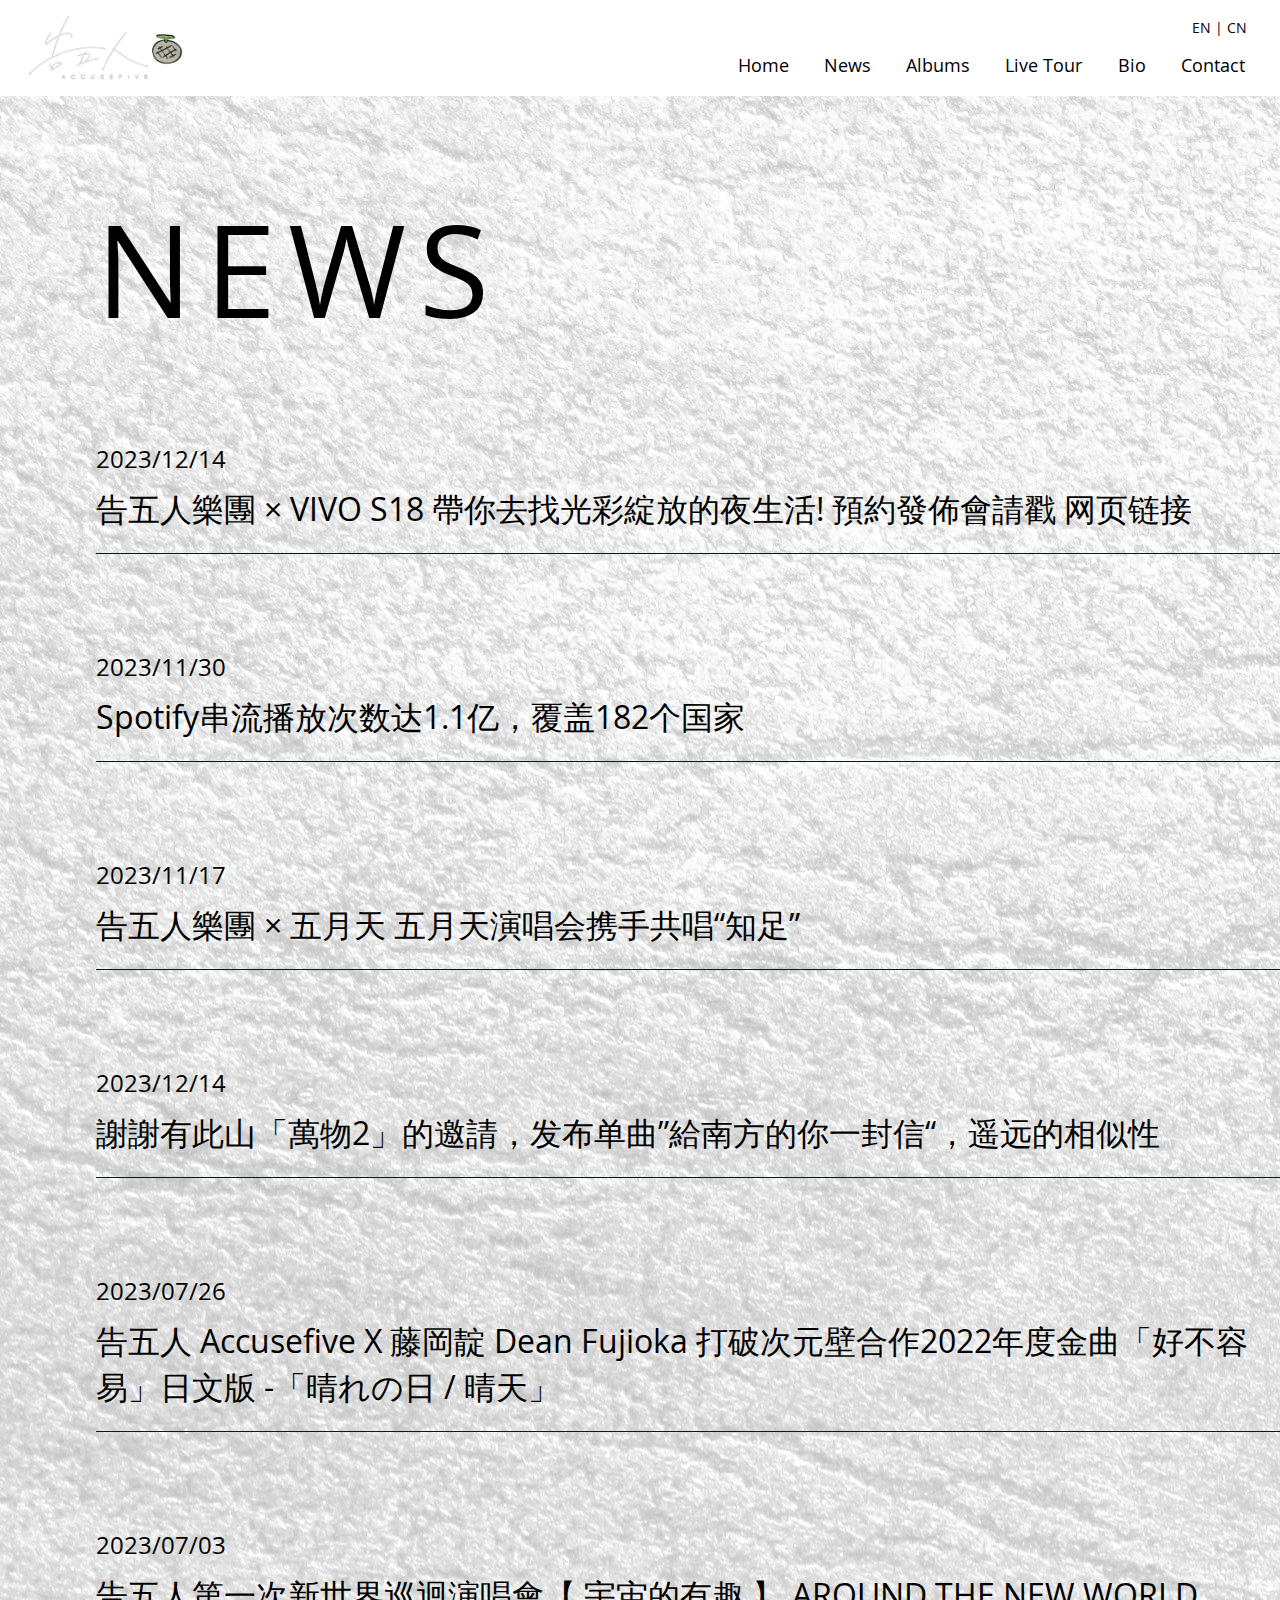
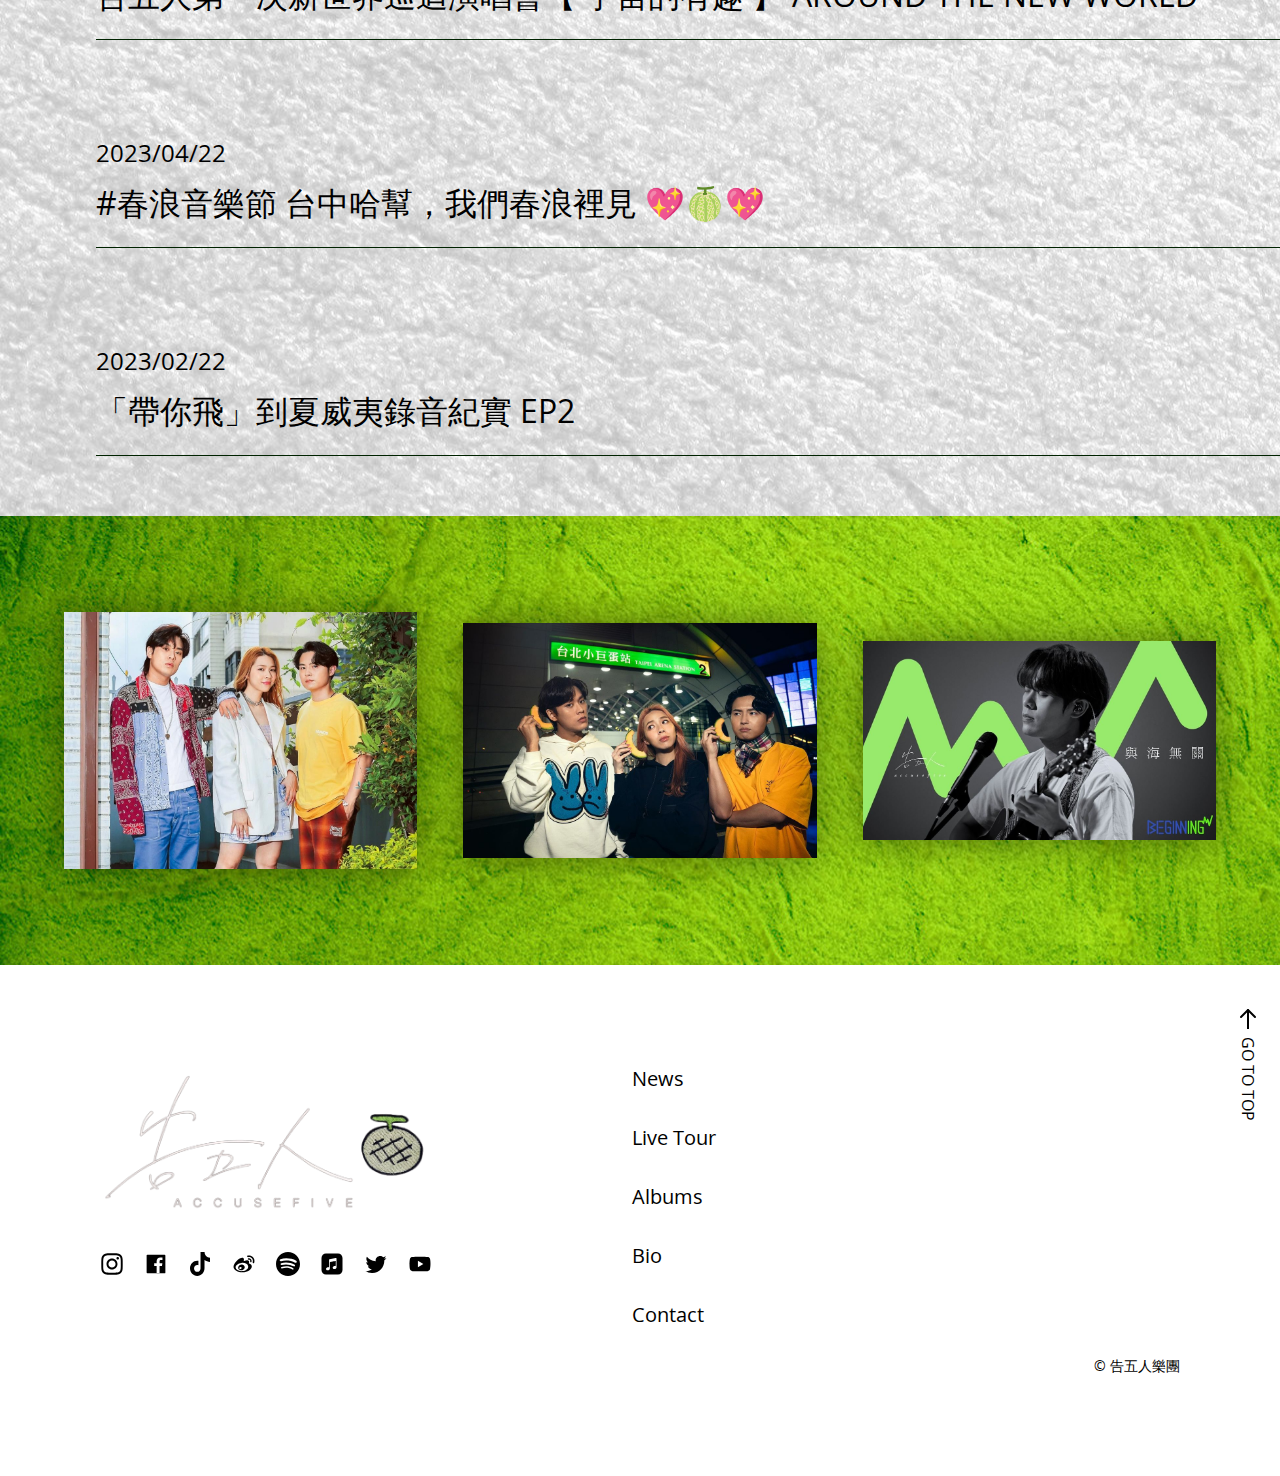
<file: final/news.html>
<!DOCTYPE html>
<html lang="en">

<head>
    <meta charset="UTF-8">
    <meta name="viewport" content="width=device-width, initial-scale=1.0">
    <link rel="stylesheet" href="index.css">
    <title>AccuseFive | News</title>
</head>

<body>
    <header>
        <nav>
            <div class="logo-container">
                <a href="index.html">
                    <img class="logo" src="assets/images/accusefive_logo-removebg.png" width="100%" height="100%"
                        alt="Accusefive Logo">
                </a>
            </div>
    
            <div class="nav-rhs">
                <div class="menuContainer">
                    <div class="lang">
                        EN | CN
                    </div>
    
                    <ul class="menu">
                        <li class="menu-item"><a href="index.html">Home</a></li>
                        <li class="menu-item"><a href="news.html">News</a></li>
                        <li class="menu-item"><a href="albums.html">Albums</a></li>
                        <li class="menu-item"><a href="#">Live Tour</a></li>
                        <li class="menu-item"><a href="#">Bio</a></li>
                        <li class="menu-item"><a href="#">Contact</a></li>
                    </ul>
                </div>
    
                <div class="mobileMenuContainer">
                    <ul class="mobileMenu">
                        <li><a class="mobileMenuItem" href="index.html">Home</a></li>
                        <li><a class="mobileMenuItem" href="news.html">News</a></li>
                        <li><a class="mobileMenuItem" href="albums.html">Albums</a></li>
                    </ul>
    
                    <div class="hamburger">
                        <svg class="menuIcon" xmlns="http://www.w3.org/2000/svg" width="48" height="48" viewBox="0 0 24 24"
                            fill="none" stroke="currentColor" stroke-width="2" stroke-linecap="round"
                            stroke-linejoin="round">
                            <line x1="3" y1="12" x2="21" y2="12"></line>
                            <line x1="3" y1="6" x2="21" y2="6"></line>
                            <line x1="3" y1="18" x2="21" y2="18"></line>
                        </svg>
    
                        <svg class="closeIcon" xmlns="http://www.w3.org/2000/svg" width="48" height="48" viewBox="0 0 24 24"
                            fill="none" stroke="currentColor" stroke-width="2" stroke-linecap="round"
                            stroke-linejoin="round">
                            <line x1="18" y1="6" x2="6" y2="18"></line>
                            <line x1="6" y1="6" x2="18" y2="18"></line>
                        </svg>
                        </d>
                    </div>
                </div>
        </nav>
    </header>
    <main >
        <section class="news-page-section">
            <h1 class="news-page-heading">
                <span>N</span>
                <span>E</span>
                <span>W</span>
                <span>S</span>
            </h1>

            <div class="news-content">
                <article class="news-item">
                    <time class="date" datetime="2023-12-14">2023/12/14</time>
                    <a target="_blank" referrerpolicy="noreferrer" href="https://shopact.vivo.com.cn/pcspace/wk231130face72f3">
                        <p class="news-title">
                            告五人樂團 × VIVO S18 帶你去找光彩綻放的夜生活! 預約發佈會請戳 网页链接
                        </p>
                    </a>
                    <div class="news-divider"></div>
                </article>
        
                <article class="news-item">
                    <time class="date" datetime="2023-11-30">2023/11/30</time>
                    <a target="_blank" referrerpolicy="noreferrer" href="https://www.instagram.com/p/C0RB2LAP6kk/?utm_source=ig_web_copy_link&igshid=MzRlODBiNWFlZA==">
                        <p class="news-title">
                            Spotify串流播放次数达1.1亿，覆盖182个国家
                        </p>
                    </a>
                    <div class="news-divider"></div>
                </article>
        
                <article class="news-item">
                    <time class="date" datetime="2023-11-17">2023/11/17</time>
                    <a target="_blank" referrerpolicy="noreferrer" href="https://weibo.com/u/6207194144">
                        <p class="news-title">
                            告五人樂團 × 五月天 五月天演唱会携手共唱“知足”
                        </p>
                    </a>
                    <div class="news-divider"></div>
                </article>
        
                <article class="news-item">
                    <time class="date" datetime="2023-11-13">2023/12/14</time>
                    <a target="_blank" referrerpolicy="noreferrer" href="https://y.qq.com/n/ryqq/songDetail/001DdkvV3fkV1l?songtype=0">
                        <p class="news-title">
                            謝謝有此山「萬物2」的邀請，发布单曲”給南方的你一封信“，遥远的相似性
                        </p>
                    </a>
                    <div class="news-divider"></div>
                </article>

                <article class="news-item">
                    <time class="date" datetime="2023-7-26">2023/07/26</time>
                    <a target="_blank" referrerpolicy="noreferrer" href="https://stars.lnk.to/Harenohi">
                        <p class="news-title">
                            告五人 Accusefive X 藤岡靛 Dean Fujioka 打破次元壁合作2022年度金曲「好不容易」日文版 -「晴れの日 / 晴天」
                        </p>
                    </a>
                    <div class="news-divider"></div>
                </article>

                <article class="news-item">
                    <time class="date" datetime="2023-7-3">2023/07/03</time>
                    <a target="_blank" referrerpolicy="noreferrer" href="https://youtu.be/mIg7-EdBLKY">
                        <p class="news-title">
                            告五人第一次新世界巡迴演唱會【 宇宙的有趣 】 AROUND THE NEW WORLD
                        </p>
                    </a>
                    <div class="news-divider"></div>
                </article>

                <article class="news-item">
                    <time class="date" datetime="2023-4-22">2023/04/22</time>
                    <a target="_blank" referrerpolicy="noreferrer" href="https://bit.ly/23swmartist">
                        <p class="news-title">
                            #春浪音樂節 台中哈幫，我們春浪裡見 💖🍈💖
                        </p>
                    </a>
                    <div class="news-divider"></div>
                </article>

                <article class="news-item">
                    <time class="date" datetime="2023-2-22">2023/02/22</time>
                    <a target="_blank" referrerpolicy="noreferrer" href="https://stars.lnk.to/xgn4jbsN">
                        <p class="news-title">
                            「帶你飛」到夏威夷錄音紀實 EP2
                        </p>
                    </a>
                    <div class="news-divider"></div>
                </article>
            </div>
        </section>

        <section id="news-images-section" class="images-section">
            <img class="tripleImg" src="assets/images/news_b1.jpg" width="100%" height="100%" alt="AccuseFive Group Photo">
            <img class="tripleImg" src="assets/images/news_b2.jpg" width="100%" height="100%" alt="AccuseFive Group Photo 2">
            <img class="tripleImg" src="assets/images/news_b3.jpg" width="100%" height="100%" alt="AccuseFive Member Yunan">
        </section>
    </main>
    <footer>
        <div class="backtotop">
            <a href="#top" class="backtotop-link">
                <svg xmlns="http://www.w3.org/2000/svg" width="24" height="24" viewBox="0 0 24 24" fill="none" stroke="currentColor"
                    stroke-width="2" stroke-linecap="round" stroke-linejoin="round" class="upArrowIcon">
                    <line x1="12" y1="40" x2="12" y2="5"></line>
                    <polyline points="5 12 12 5 19 12"></polyline>
                </svg>
                <p>GO TO TOP</p>
            </a>
        </div>
        <div class="footer-content">
            <div class="footer-col">
                <a href="index.html" id="logo-link">
                    <img id="footer-logo" src="assets/images/accusefive_logo-removebg.png" width="auto" height="auto"
                        alt="Accusefive Logo">
                </a>
                <div class="social-media">
                    <svg id="instagram" class="social-icon" t="1702287268080" viewBox="0 0 1024 1024" version="1.1"
                        xmlns="http://www.w3.org/2000/svg" p-id="7179" xmlns:xlink="http://www.w3.org/1999/xlink">
                        <path
                            d="M512 277.6c-129.714286 0-234.4 104.685714-234.4 234.4S382.285714 746.4 512 746.4 746.4 641.714286 746.4 512 641.714286 277.6 512 277.6z m0 386.742857c-83.885714 0-152.342857-68.457143-152.342857-152.342857S428.114286 359.657143 512 359.657143 664.342857 428.114286 664.342857 512 595.885714 664.342857 512 664.342857z m244-450.971428c-30.285714 0-54.742857 24.457143-54.742857 54.742857s24.457143 54.742857 54.742857 54.742857 54.742857-24.342857 54.742857-54.742857a54.674286 54.674286 0 0 0-54.742857-54.742857zM968.914286 512c0-63.085714 0.571429-125.6-2.971429-188.571429-3.542857-73.142857-20.228571-138.057143-73.714286-191.542857-53.6-53.6-118.4-70.171429-191.542857-73.714285-63.085714-3.542857-125.6-2.971429-188.571428-2.971429-63.085714 0-125.6-0.571429-188.571429 2.971429-73.142857 3.542857-138.057143 20.228571-191.542857 73.714285C78.4 185.485714 61.828571 250.285714 58.285714 323.428571c-3.542857 63.085714-2.971429 125.6-2.971428 188.571429s-0.571429 125.6 2.971428 188.571429c3.542857 73.142857 20.228571 138.057143 73.714286 191.542857 53.6 53.6 118.4 70.171429 191.542857 73.714285 63.085714 3.542857 125.6 2.971429 188.571429 2.971429 63.085714 0 125.6 0.571429 188.571428-2.971429 73.142857-3.542857 138.057143-20.228571 191.542857-73.714285 53.6-53.6 70.171429-118.4 73.714286-191.542857 3.657143-62.971429 2.971429-125.485714 2.971429-188.571429z m-100.571429 269.485714c-8.342857 20.8-18.4 36.342857-34.514286 52.342857-16.114286 16.114286-31.542857 26.171429-52.342857 34.514286C721.371429 892.228571 578.628571 886.857143 512 886.857143c-66.628571 0-209.485714 5.371429-269.6-18.4-20.8-8.342857-36.342857-18.4-52.342857-34.514286-16.114286-16.114286-26.171429-31.542857-34.514286-52.342857C131.771429 721.371429 137.142857 578.628571 137.142857 512c0-66.628571-5.371429-209.485714 18.4-269.6 8.342857-20.8 18.4-36.342857 34.514286-52.342857s31.542857-26.171429 52.342857-34.514286C302.514286 131.771429 445.371429 137.142857 512 137.142857s209.485714-5.371429 269.6 18.4c20.8 8.342857 36.342857 18.4 52.342857 34.514286 16.114286 16.114286 26.171429 31.542857 34.514286 52.342857C892.228571 302.514286 886.857143 445.371429 886.857143 512c0 66.628571 5.371429 209.371429-18.514286 269.485714z"
                            p-id="7180"></path>
                    </svg>
    
                    <svg id="facebook" class="social-icon" t="1702287321844" viewBox="0 0 1024 1024" version="1.1"
                        xmlns="http://www.w3.org/2000/svg" p-id="9126" xmlns:xlink="http://www.w3.org/1999/xlink">
                        <path
                            d="M880.014222 112.014222H144.014222c-17.720889 0-32 14.279111-32 31.971556v736c0 17.720889 14.279111 32 31.971556 32h736c17.720889 0 32-14.279111 32-31.971556V144.014222c0-17.720889-14.279111-32-31.971556-32z m-92.416 233.472h-63.886222c-50.119111 0-59.818667 23.808-59.818667 58.823111v77.084445h119.608889l-15.616 120.718222H663.893333v309.902222h-124.700444V602.168889H434.915556v-120.803556h104.277333v-89.002666c0-103.281778 63.118222-159.573333 155.306667-159.573334 44.202667 0 82.090667 3.271111 93.212444 4.778667v107.889778h-0.113778z"
                            p-id="9127"></path>
                    </svg>
    
                    <svg id="douyin" class="social-icon" t="1702287045258" viewBox="0 0 1024 1024" version="1.1"
                        xmlns="http://www.w3.org/2000/svg" p-id="4299" xmlns:xlink="http://www.w3.org/1999/xlink">
                        <path
                            d="M937.4 423.9c-84 0-165.7-27.3-232.9-77.8v352.3c0 179.9-138.6 325.6-309.6 325.6S85.3 878.3 85.3 698.4c0-179.9 138.6-325.6 309.6-325.6 17.1 0 33.7 1.5 49.9 4.3v186.6c-15.5-6.1-32-9.2-48.6-9.2-76.3 0-138.2 65-138.2 145.3 0 80.2 61.9 145.3 138.2 145.3 76.2 0 138.1-65.1 138.1-145.3V0H707c0 134.5 103.7 243.5 231.6 243.5v180.3l-1.2 0.1"
                            p-id="4300"></path>
                    </svg>
    
                    <svg id="weibo" class="social-icon" t="1702287236885" viewBox="0 0 1024 1024" version="1.1"
                        xmlns="http://www.w3.org/2000/svg" p-id="6219" xmlns:xlink="http://www.w3.org/1999/xlink">
                        <path
                            d="M947.7 455.5v0.1c-4.3 13.1-16.1 22.3-29.9 23.4-13.8 1.1-26.9-6.2-33.2-18.4-4.1-8-4.9-17.3-2.1-25.9h-0.1c18.6-56.8 5.2-119.1-35.2-163.5-40.2-44.3-101.3-64-160.2-51.5-8.9 1.9-18.2 0.2-25.8-4.7-7.6-4.9-13-12.6-14.9-21.4-3.9-18.3 7.9-36.4 26.4-40.3 79.9-16.9 166.6 7.8 225.3 72.4 58.9 64.5 74.7 152.5 49.7 229.8zM710.5 328.4c-7.6 1.6-15.6 0.2-22.2-4.1-6.6-4.2-11.1-10.8-12.8-18.4-3.4-15.8 6.7-31.3 22.7-34.7 40.3-8.6 82.2 4.8 109.8 35.2 28.7 31.5 36.3 74.4 24.1 112-2.4 7.4-7.6 13.5-14.6 17s-15.1 4.2-22.5 1.8c-15.5-5-24-21.5-18.9-36.8h-0.1c6.2-19 1.8-39.9-11.7-54.8-13.7-14.8-34.1-21.4-53.8-17.2z m26.2 165.9c51.3 15.8 108.4 54 108.4 121.2 0 111.4-161.8 251.7-405 251.7-185.5 0-375.2-89.3-375.2-236.1 0-76.8 49-165.5 133.3-249.3 112.6-111.8 244-162.7 293.4-113.6 21.8 21.6 23.9 59.1 9.9 103.8-7.3 22.5 21.3 10 21.3 10.1 91-37.9 170.5-40.1 199.5 1.1 15.4 21.9 14 52.7-0.3 88.4-6.6 16.4 2 18.9 14.7 22.7zM440.5 814.6c148-14.5 260.3-104.5 250.7-201.1-9.6-96.4-137.4-162.9-285.4-148.4-148 14.5-260.3 104.6-250.7 201 9.6 96.6 137.4 163 285.4 148.5z m14.8-275.1c72.9 18.7 110.1 87 80.3 153.3-30.2 67.9-117.1 104-190.8 80.4-71.2-22.8-101.3-92.6-70.1-155.5 30.6-61.6 110.2-96.4 180.6-78.2zM401.5 700c14.1-22.9 6.7-49.1-16.5-58.9-22.9-9.5-52.6 0.3-66.7 22.3-14.3 22.1-7.6 48.5 15.2 58.7 23.1 10.5 53.7 0.5 68-22.1z m0 0"
                            p-id="6220"></path>
                    </svg>
    
                    <svg id="spotify" class="social-icon" t="1702287410419" viewBox="0 0 1024 1024" version="1.1"
                        xmlns="http://www.w3.org/2000/svg" p-id="12152" xmlns:xlink="http://www.w3.org/1999/xlink">
                        <path
                            d="M512 0C228.8 0 0 228.8 0 512s228.8 512 512 512 512-228.8 512-512S795.2 0 512 0z m235.2 737.6c-9.6 14.4-28.8 19.2-44.8 11.2-120-73.6-272-91.2-449.6-49.6-17.6 4.8-35.2-6.4-38.4-24-4.8-17.6 6.4-35.2 24-38.4C433.6 592 600 611.2 736 694.4c16 9.6 19.2 28.8 11.2 43.2z m62.4-137.6c-11.2 17.6-36.8 24-54.4 12.8-137.6-84.8-347.2-108.8-510.4-59.2-20.8 6.4-43.2-4.8-49.6-27.2-6.4-20.8 4.8-43.2 27.2-49.6 185.6-57.6 416-28.8 574.4 67.2 17.6 12.8 24 35.2 12.8 56z m4.8-145.6c-164.8-97.6-438.4-107.2-595.2-59.2-24 8-51.2-6.4-59.2-32-8-24 6.4-51.2 32-59.2 180.8-54.4 480-44.8 670.4 68.8 22.4 14.4 30.4 43.2 17.6 65.6-12.8 22.4-43.2 28.8-65.6 16z"
                            p-id="12153"></path>
                    </svg>
    
                    <svg id="apple-music" class="social-icon" t="1702287380327" viewBox="0 0 1024 1024" version="1.1"
                        xmlns="http://www.w3.org/2000/svg" p-id="11043" xmlns:xlink="http://www.w3.org/1999/xlink">
                        <path
                            d="M768 63.9H256c-105.6 0-192 86.4-192 192V768c0 105.6 86.4 192 192 192h512c105.6 0 192-86.4 192-192V256c0.1-105.7-86.3-192.1-192-192.1z m-65.2 606.5c-2.2 9.6-6.1 18.6-12.2 26.6s-13.8 14.7-23 19.5c-9.3 5.1-18.9 8-29.1 9.9-19.2 3.5-32.6 4.5-44.8 2.2-11.8-2.2-22.1-7.4-30.4-14.1-12.2-10.2-19.5-24-21.1-38.4-1.9-17 4.2-34.9 17.9-48.3 7-6.7 15.7-12.2 27.2-16.3 12.2-4.5 25.6-7 46.1-10.9 5.4-1 10.9-1.9 16.3-2.9 7-1.3 13.1-2.9 18.2-8.6 5.1-5.8 5.1-12.5 5.1-19.2V398.7c0-13.1-6.4-16.6-19.8-14.4-9.6 1.6-216.7 40.3-216.7 40.3-11.8 2.6-15.7 6.1-15.7 19.5V695c0 9.9-0.6 18.6-2.9 28.5-2.2 9.6-6.1 18.6-12.2 26.6s-13.8 14.7-23 19.5c-9.3 5.1-18.9 8-29.1 9.9-19.2 3.5-32.6 4.5-44.8 2.2-11.8-2.2-22.1-7.4-30.4-14.4-12.2-10.2-18.9-24-20.8-38.4-1.9-17 3.5-34.9 17.3-48.3 7-6.7 15.7-12.2 27.2-16.3 12.2-4.5 25.6-7 46.1-10.9 5.4-1 10.9-1.9 16.3-2.9 7-1.3 13.1-2.9 18.2-8.6 4.8-5.4 5.4-12.2 5.4-18.9V334.3c0-3.8 0.3-6.4 0.6-7.7 1-6.1 3.5-11.2 8.3-15 3.8-3.2 9-5.1 15.7-6.4L662 258.5c2.2-0.3 20.2-3.5 22.1-3.5 13.4-1 21.1 7 21.1 20.5V642c-0.2 9.9-0.2 18.5-2.4 28.4z"
                            p-id="11044"></path>
                    </svg>
    
                    <svg id="twitter" class="social-icon" t="1702287438169" viewBox="0 0 1024 1024" version="1.1"
                        xmlns="http://www.w3.org/2000/svg" p-id="14243" xmlns:xlink="http://www.w3.org/1999/xlink">
                        <path
                            d="M868.78260513 350.93851167c-4.19752479 316.58112364-206.64378348 533.42289687-508.84923077 547.04005471-124.62575954 5.70639316-214.91280228-34.551102-293.48715213-84.46745527 92.10982108 14.70125585 206.32520569-22.11723305 267.41045242-74.40833277-90.28704274-8.78247749-143.74276011-54.7393641-168.7552-128.69725356 26.08953618 4.51026781 53.57474644 3.31414245 78.36079771-1.93480569-81.47305755-27.27282508-139.65259487-77.62795213-142.6586621-183.14254588 22.8629151 10.40920798 46.6967339 20.19409687 78.36079772 22.12306782-60.97321937-34.68180056-106.05956011-161.46291966-54.42078633-245.29788718 90.49359316 99.18854928 199.34683533 180.12947692 378.08647293 191.07898346-44.87512251-191.83050029 209.33127293-295.85489687 315.7222473-166.92541994 44.97431338-8.70079088 81.58158405-25.7639567 116.79551453-44.33599088-14.49353846 44.54837607-42.40585299 75.68030997-76.43065983 100.58539031 37.3506188-5.04239772 70.41152364-14.16912593 98.65525243-28.12469971-17.51944388 36.39255157-55.82929687 69.02751909-88.78984388 96.50689458z"
                            p-id="14244"></path>
                    </svg>
    
                    <svg id="youtube" class="social-icon" t="1702287424673" viewBox="0 0 1024 1024" version="1.1"
                        xmlns="http://www.w3.org/2000/svg" p-id="13143" xmlns:xlink="http://www.w3.org/1999/xlink">
                        <path
                            d="M941.3 296.1c-10.3-38.6-40.7-69-79.2-79.3C792.2 198 512 198 512 198s-280.2 0-350.1 18.7C123.3 227 93 257.4 82.7 296 64 366 64 512 64 512s0 146 18.7 215.9c10.3 38.6 40.7 69 79.2 79.3C231.8 826 512 826 512 826s280.2 0 350.1-18.8c38.6-10.3 68.9-40.7 79.2-79.3C960 658 960 512 960 512s0-146-18.7-215.9zM423 646V378l232 133-232 135z"
                            p-id="13144"></path>
                    </svg>
                </div>
            </div>
    
    
            <div class="footer-col">
                <ul class="footer-menu">
                    <li><a href="news.html">News</a></li>
                    <li><a href="livetour.html">Live Tour</a></li>
                    <li><a href="ablums.html">Albums</a></li>
                    <li><a href="bio.html">Bio</a></li>
                    <li><a href="contact.html">Contact</a></li>
                </ul>
            </div>
        </div>
    
        <div class="copyright">
            <a href="https://weibo.com/u/6207194144" target="_blank" rel="noopener noreferrer">
                <p>
                    &copy; 告五人樂團
                </p>
            </a>
        </div>
    </footer>
    <script src="index.js"></script>
</body>
</html>
</file>
<file: final/index.css>
/* @import url('https://fonts.googleapis.com/css2?family=Nunito+Sans:opsz@6..12&family=Open+Sans:wght@300;500&family=Oswald&family=Roboto:wght@300&display=swap'); */

@font-face {
    font-family: "Open Sans";
    src: url("assets/font/OpenSans-Regular.ttf");
}

/* ---- FOR ALL PAGES ---- */
*,
::before,
::after {
    margin: 0;
    box-sizing: border-box;
}


body {
    font-family: 'Open Sans', sans-serif;
}

ul {
    list-style: none;
}

a {
    color: black;
    text-decoration: none;
}

a:visited {
    color: purple;
}

img {
    display: block;
    max-width: 100%;
}

p {
    font-family: 'Open Sans', sans-serif;
    font-size: 16px;
    color: #000;
    font-weight: 300;
}

h1 {
    font-family: 'Open Sans', sans-serif;
    font-size: 32px;
    font-weight: 700;
    color: #000;
}

h2 {
    font-family: 'Open Sans', sans-serif;
    font-size: 24px;
    font-weight: 600;
    color: #000;
}


/* ---- Navigation ---- */
header {
    height: 96px;
    background-color: black;
    color: white;

    position: fixed;
    top: 0;
    left: 0;
    width: 100%;
    z-index: 1000;
}

nav {
    height: 100%;
    width: 100%;
    padding-left: 1.5em;
    padding-right: 1.5em;

    display: flex;
    flex-direction: row;
    align-items: center;
    justify-content: space-between;

    font-weight: 500;
    font-size: 1.1em;
}

.lang {
    text-align: right;
    font-size: 0.8em;
    padding: 0.5em;
}

.logo-container {
    height: 100%;

    display: flex;
    flex-direction: row;
    align-items: center;
    justify-content: center;
}

.logo {
    height: 100%;
    min-width: 80px;
    max-width: 160px;
}

.menuContainer {
    display: flex;
    flex-direction: column;
    align-items: flex-end;

}

.menu {
    width: 100%;
    max-width: 640px;
    display: flex;
    flex-direction: row;
    align-items: center;
    justify-content: center;
    font-size: 1em;

}

.menu-item {
    margin-left: 1em;
    padding: 0.5em;
    text-wrap: nowrap;
}

.menu-item a {
    color: white;
}

/* ---- Mobile Menu ---- */
.mobileMenu {
    position: fixed;
    transform: translateY(-100%);
    transition: transform 0.2s;
    top: 0;
    left: 0;
    right: 0;
    bottom: 0;
    z-index: 99;
    background: black;
    color: white;
    list-style: none;
    padding-top: 4rem;
}

.mobileMenuItem {
    display: block;
    margin: 2rem 4rem;
    font-size: 1.8rem;
    color: white;
    text-decoration: none;
}

.mobileMenuItem:hover {
    text-decoration: underline;
}

.hamburger {
    width: 60px;
    height: 96px;
    position: fixed;
    z-index: 100;
    top: 0;
    right: 0;
    background: black;
    cursor: pointer;

    display: flex;
    align-items: center;
}

.closeIcon {
    display: none;
}

/* this class toggled by JS */
.showMenu {
    transform: translateY(0);
}


/* ---- Main ---- */
main {
    margin-top: 96px;
}

.hero-section {
    display: flex;
    flex-direction: row;
    align-items: center;
    justify-content: space-around;

    padding: 32px;
}

.hero-text {
    font-size: 32px;  
}

.hero-image {
    max-width: 50%;
}

.hero-image img {
    max-width: 100%;
    transform: translate(0px, 180px);
    box-shadow: 0 0 40px rgba(0, 0, 0, .3);
}


/* ---- NEWS section ---- */
.news-section {
    background-image: url("assets/background/news_bg.jpg");

    display: flex;
    flex-direction: row;
    padding-top: 240px;
    padding-bottom: 240px;
}



.news-heading {
    font-size: 128px;
    font-weight: 100;
    line-height: 1.2em;
    letter-spacing: -0.08em;
}

.vertical-text {
    writing-mode: vertical-rl;
}

.news-content {
    flex: 100%;
    padding-left: 6em;
}

.date {
    font-size: 24px;
}

.news-content .date {
    color: black;
}

.news-title {
    margin-top: 12px;
    font-size: 32px;
    font-weight: 400;
    cursor: pointer;
}

.news-divider {
    margin-top: 20px;
    height: 1px;
    width: 100%;
    background-color: #002300;
}

.news-item {
    margin-top: 96px;
}

.news-item:hover .date {
    color: rgb(46, 46, 47);
    transition: color 0.2s ease-in;
}

.news-item:hover .news-title {
    color: rgb(46, 46, 47);
    transition: color 0.2s ease-in;
}


/* ---- VIDEO section ---- */
.video-section {
    background-color: black;
    width: 100%;
}

/* ---- IMAGES section ---- */
.images-section {
    width: 100%;

    display: flex;
    flex-direction: row;
    align-items: center;
    justify-content: space-between;

    padding: 6em 4em;
    background-image: url("assets/background/part4-background.png");
}

.tripleImg {
    min-width: 200px;
    flex-basis: 100%;
    margin-left: 4%;
    box-shadow: 0px 0px 40px rgba(0, 0, 0, .5);

    object-fit: cover;
}

.tripleImg:hover {
    box-shadow: 0px 20px 70px rgba(0, 0, 0, .8);
    translate: 2px 2px;
    transition: box-shadow 0.6s cubic-bezier(0.165, 0.84, 0.44, 1), translate 0.6s cubic-bezier(0.075, 0.82, 0.165, 1);
}

.images-section img:first-child {
    margin-left: 0px;
}



/* ---- Footer ---- */
footer {
    background-color: black;
    padding: 100px;

    position: relative;
}

.footer-content {
    display: flex;
    flex-direction: row;
}

.social-media {
    display: flex;
    flex-direction: row;
    align-items: center;
    justify-content: flex-start;
    flex-wrap: nowrap;

}

svg {
    fill: white;
}

.social-icon {
    min-width: 1.5em;
    max-width: 1.5em;
    min-height: 1.5em;
    max-height: 1.5em;
    margin-right: 1.25em;

    margin-top: 2em;

    cursor: pointer;
}

.social-icon:hover {
    fill: gray;
    transition: fill 0.6s cubic-bezier(0.165, 0.84, 0.44, 1);
}

.social-media .social-icon:last-child {
    margin-right: 0em;
}

#douyin {
    height: 1.3em;
}


#footer-logo {
    width: 332px;
}

.footer-menu {
    margin-left: 140px;
}


.footer-menu>li>a {
    padding: 1em;
    font-size: 20px;
    color: white;
    text-wrap: nowrap;

}

.footer-menu li {
    margin-top: 2em;
}

.footer-menu li:first-child {
    margin-top: 0px;
}

.copyright a p {
    color: white;
    font-size: 14px;
    text-align: right;
    margin-top: 2em;
}

.backtotop {
    position: absolute;
    top: 40px;
    right: 20px;
}

.backtotop-link {
    display: flex;
    flex-direction: column;
    align-items: center;
    justify-content: center;
}

.backtotop-link:visited {
    color: black;
}

.backtotop-link  p {
    writing-mode: vertical-lr;
    color: black;
}

.upArrowIcon {
    stroke: black;
    margin-bottom: 8px;
}





/* ---- Albums ---- */
#album-hero {
    width: 100%;
    height: 100vh;
    
    background-image: linear-gradient(rgba(0,0,0,0.3), rgba(0, 0, 0, 0.3));
    position: relative;

    display: flex;
    align-items: center;
    justify-content: center;

}

#album-hero h1 {
    font-size: 140px;

    padding-left: 1em;
    padding-right: 1em;

    color: #fff;
    font-weight: 700;
    transition: 0.5s;

    text-align: center;

    user-select: none;
}

#album-hero h1:hover {
    -webkit-text-stroke: 3px #fff;
    color: transparent
}

#album-video {
    position: absolute;
    right: 0;
    bottom: 0;
    z-index: -1;
}

/* Keep video size same as screen size */
@media (min-aspect-ratio: 16/9) {
    #album-video {
        width: 100%;
        height: auto;
    }
}

@media (max-aspect-ratio: 16/9) {
    #album-video {
        width: auto;
        height: 100%;
    }
}

#discography-container {
    max-width: 1200px;

    margin-left: auto;
    margin-right: auto;
    padding-left: 40px;
    padding-right: 40px;

    margin-top: 60px;
    margin-bottom: 100px;
}

#album-grid-title {
    width: 100%;
    height: 80px;
    margin-top: 40px;
}

#album-grid {
    width: 100%;
    margin: 0 auto;

    display: grid;
    grid-template-columns: repeat(4, minmax(140px, 1fr));
    grid-gap: 40px;
}

.album {
    width: 100%;
    min-height: 160px;
    min-width: 140px;

    position: relative;
    box-shadow: rgba(50, 50, 93, 0.25) 0px 13px 27px -5px, rgba(0, 0, 0, 0.3) 0px 8px 16px -8px;
}

.cover-container {    
    width: 100%;
    height: 100%;
}

.album-description {
    width: 100%;
    height: 100%;

    color: #fff;

    background-color: rgba(4, 22, 101, 0.6);
    opacity: 0;

    display: flex;
    flex-direction: column;
    align-items: center;
    justify-content: center;

    position: absolute;
    top: 0px;
    left: 0px;

    line-height: 1.8em;
    transition: opacity 0.6s cubic-bezier(0.165, 0.84, 0.44, 1);
}

.album-description:hover {
    opacity: 1;
}

.album img {
    width: 100%;
    object-fit: contain;
}

.album-description h2 {
    font-size: 20px;
    color:#fff;
}

.album-description p {
    font-size: 18px;
}

#ablum-images-section {
    background-image: url("assets/background/albums_photos_bg.jpeg");
}


/* ---- News Page ---- */
.news-page-section {
    background-image: url("assets/background/news_bg.jpg");
    padding-bottom: 60px;
}

.news-page-heading {
    font-size: 128px;
    font-weight: 100;
    line-height: 1.2em;
    letter-spacing: -0.08em;
    padding-left: 96px;
    padding-top: 96px;
}

#news-images-section {
    background-image: url("assets/background/news_photos_bg.jpg");
}

/* ---- Responsive Layout ---- */
.mobileMenuContainer {
    display: none;
}

@media (max-width: 1280px) {
    #album-hero h1 {
        font-size: 100px;
    }
    
}

@media (max-width: 768px) {
    /* Navigation & Mobile Menu */
    .mobileMenuContainer {
        display: block;
    }

    .menuContainer {
        display: none;
    }

    /* Hero Section */
    .hero-section {
        flex-direction: column;
    }

    .hero-text {
        font-size: 24px;
    }
    
    .hero-image {
        max-width: 100%;
    }
    
    .hero-image img {
        transform: translate(0px, 50px);
    }

    /* News Section */
    .news-section {
        flex-direction: column;
        padding-top: 120px;
        padding-bottom: 120px;
    }

    .news-heading {
        writing-mode: horizontal-tb;
        font-size: 80px;
        padding-left: 20px;
    }

    .news-content {
        padding-left: 20px;
        padding-right: 20px;
    }

    .date {
        font-size: 20px;
    }

    .news-title {
        font-size: 24px;
    }

    .news-item {
        margin-top: 48px;
    }

    /* Images section */
    .images-section {
        flex-direction: column;
        justify-content: center;
        padding: 4em 2em;

    }

    .images-section img {
        margin-left: 0%;
        margin-top: 4em;

    }

    .images-section img:first-child {
        margin-top: 0;
    }

    /* Footer */
    footer {
        padding: 40px;
    }

    .footer-content {
        flex-direction: column;
    }

    .footer-menu {
        margin-left: 0px;
        margin-top: 40px;
        padding: 0px;
    }

    .footer-menu li a {
        padding-left: 0px;
    }

    .social-media {
        flex-wrap: wrap;
    }

    .copyright a p {
        font-size: 12px;
    }


    /* Albums Page */
    #album-hero h1 {
        font-size: 80px;
    }

    #album-hero h1:hover {
        -webkit-text-stroke: 2px #fff;
        color: transparent
    }

    #album-grid {
        grid-template-columns: repeat(3, minmax(140px, 1fr));
    }

    /* News Page */
    .news-page-heading {
        padding: 16px;
        font-size: 80px;
    }
}

@media (max-width: 628px) {
    /* Albums Page */
    #album-hero h1 {
        font-size: 60px;
    }

    #album-grid {
        grid-template-columns: repeat(2, minmax(140px, 1fr));
    }
}

@media (max-width: 488px) {
    /* Albums Page */
    #album-hero h1 {
        font-size: 48px;
    }

    #album-grid {
        grid-template-columns: repeat(1, minmax(140px, 1fr));
    }
}



/* Follow user's preferred color scheme set on system */
@media (prefers-color-scheme: light) {
    body {
        background: white;
        color: black;
    }

    /* header */
    header {
        background-color: white;
        color: black;
    }

    .menu a {
        color: black;
    }

    /* mobile menu */
    .mobileMenu {
        background-color: white;
    }

    .mobileMenu li a {
        color: black;
    }

    .hamburger {
        background-color: white;
    }


    /* footer */
    footer {
        background-color: white;
        color: black;
    }

    .footer-menu li a {
        color: black;
    }

    .copyright a p {
        color: black;
    }

    .social-icon {
        fill: black
    }

    .backtotop-link:visited {
        color: black;
    }

    .backtotop-link p {
        writing-mode: vertical-lr;
        color: black;
    }

    .upArrowIcon {
        fill: none;
        stroke: black;
        margin-bottom: 8px;
    }


}


@media (prefers-color-scheme: dark) {
    body {
        background: black;
        color: white;
    }

    /* header */
    header {
        background-color: black;
        color: white;
    }

    .menu a {
        color: white;
    }

    /* mobile menu */
    .mobileMenu {
        background-color: black;
    }

    .mobileMenu li a {
        color: white;
    }

    .hamburger {
        background-color: black;
    }

    /* footer */
    footer {
        background-color: black;
        color: white;
    }

    .footer-menu li a {
        color: white;
    }

    .copyright a p {
        color: white;
    }

    .social-icon {
        fill: white;
    }

    .backtotop-link:visited {
        color: white;
    }

    .backtotop-link p {
        writing-mode: vertical-lr;
        color: white;
    }

    .upArrowIcon {
        fill: none;
        stroke: white;
        margin-bottom: 8px;
    }
}
</file>
